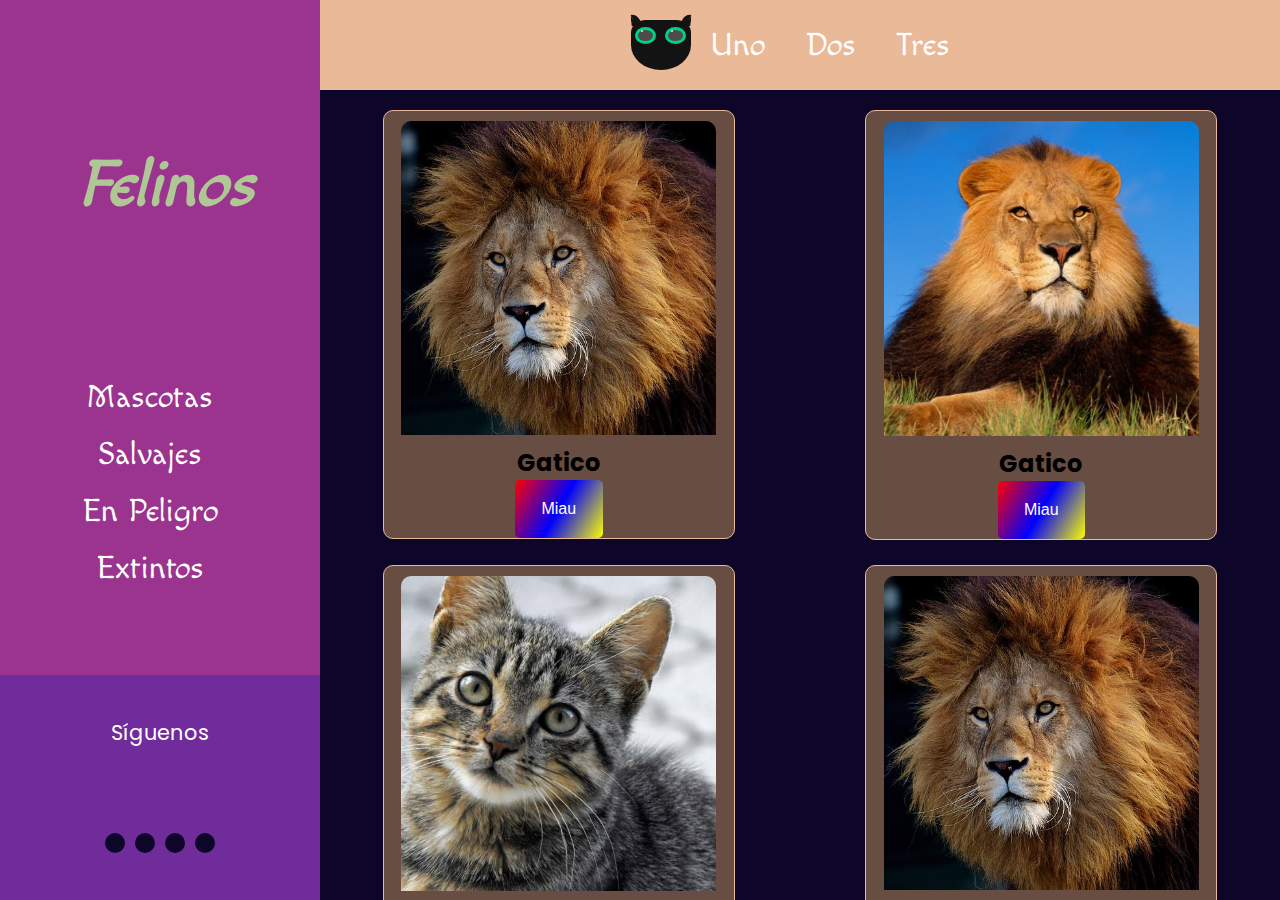
<file: index.html>
<!DOCTYPE html>
<html lang="es">
  <head>
    <meta charset="UTF-8" />
    <meta name="viewport" content="width=device-width, initial-scale=1.0" />
    <link rel="preconnect" href="https://fonts.googleapis.com" />
    <link rel="preconnect" href="https://fonts.gstatic.com" crossorigin />
    <link
      href="https://fonts.googleapis.com/css2?family=Macondo&family=Poppins:wght@300;400;500&display=swap"
      rel="stylesheet"
    />

    <link
      rel="stylesheet"
      href="https://cdnjs.cloudflare.com/ajax/libs/font-awesome/6.5.1/css/all.min.css"
      integrity="sha512-DTOQO9RWCH3ppGqcWaEA1BIZOC6xxalwEsw9c2QQeAIftl+Vegovlnee1c9QX4TctnWMn13TZye+giMm8e2LwA=="
      crossorigin="anonymous"
      referrerpolicy="no-referrer"
    />
    <link rel="stylesheet" href="./assets/css/style.css" />
    <title>Document</title>
  </head>

  <body>
    <div class="grid-content">
      <div class="grid">
        <div class="menu">
          <div class="menu-cont">
            <h1>Felinos</h1>
            <div class="catlog">
            <i class="fa-solid fa-cat fa-xl"></i></div>
            <div id="wrapper"></div>
          </div>

          <div class="navbar">
            <div class="lines">
              <label for="menu-toggle" class="menu-icon">&#9776;</label>
            </div>
            <nav class="nav-list">
              <ul>
                <li><a href="./cat1.html">Mascotas</a></li>
                <li><a href="./cat2.html">Salvajes</a></li>
                <li><a href="./cat3.html">En Peligro</a></li>
                <li><a href="./cat4.html">Extintos</a></li>
              </ul>
            </nav>
          </div>
        </div>

        <div class="aside">
          <section class="cat">
            <div class="cat-head">
              <div class="eyes">
                <div class="eye"></div>
                <div class="eye"></div>
              </div>
            </div>
          </section>
          <div class="secciones">
            <ul>
              <li><a href="">Uno</a></li>
              <li><a href="">Dos</a></li>
              <li><a href="">Tres</a></li>
            </ul>
          </div>
        </div>

        <div class="galeria">
          <div class="item">
            <div class="card">
              <img src="./assets/img/leon.jpg" alt="" />
              <h2>Gatico</h2>

              <button><a href="./cat1.html">Miau</a></button>
            </div>
          </div>
          <div class="item">
            <div class="card">
              <img src="./assets/img/leon1.jpg" alt="" />
              <h2>Gatico</h2>

              <button><a href="./cat1.html">Miau</a></button>
            </div>
          </div>
          <div class="item">
            <div class="card">
              <img src="./assets/img/gato.jpg" alt="" />
              <h2>Gatico</h2>

              <button><a href="./cat1.html">Miau</a></button>
            </div>
          </div>
          <div class="item">
            <div class="card">
              <img src="./assets/img/leon.jpg" alt="" />
              <h2>Gatico</h2>

              <button><a href="./cat1.html">Miau</a></button>
            </div>
          </div>
          <div class="item">
            <div class="card">
              <img src="./assets/img/leon1.jpg" alt="" />
              <h2>Gatico</h2>

              <button><a href="./cat1.html">Miau</a></button>
            </div>
          </div>
          <div class="item">
            <div class="card">
              <img src="./assets/img/Tigre negro.jpg" alt="" />
              <h2>Gatico</h2>

              <button><a href="./cat1.html">Miau</a></button>
            </div>
          </div>
          <div class="item">
            <div class="card">
              <img src="./assets/img/gato.jpg" alt="" />
              <h2>Gatico</h2>

              <button><a href="./cat1.html">Miau</a></button>
            </div>
          </div>
          <div class="item">
            <div class="card">
              <img src="./assets/img/leon1.jpg" alt="" />
              <h2>Gatico</h2>

              <button><a href="./cat1.html">Miau</a></button>
            </div>
          </div>
          <div class="item">
            <div class="card">
              <img src="./assets/img/leon.jpg" alt="" />
              <h2>Gatico</h2>

              <button><a href="./cat1.html">Miau</a></button>
            </div>
          </div>
          <div class="item">
            <div class="card">
              <img src="./assets/img/gato.jpg" alt="" />
              <h2>Gatico</h2>

              <button><a href="./cat1.html">Miau</a></button>
            </div>
          </div>
          <div class="item">
            <div class="card">
              <img src="./assets/img/gato.jpg" alt="" />
              <h2>Gatico</h2>

              <button><a href="./cat1.html">Miau</a></button>
            </div>
          </div>
        </div>

        <div class="footer">
          <p>Síguenos</p>
          <div class="smedia">
            <div class="logos">
              <a href="https://twitter.com"
                ><i
                  class="fa-brands fa-x-twitter fa-xl"
                  style="color: #ffffff"
                ></i
              ></a>
            </div>
            <div class="logos">
              <a href="https://www.instagram.com"
                ><i
                  class="fa-brands fa-instagram fa-xl"
                  style="color: #ffffff"
                ></i
              ></a>
            </div>
            <div class="logos">
              <a href="https://www.facebook.com"
                ><i
                  class="fa-brands fa-facebook fa-xl"
                  style="color: #ffffff"
                ></i
              ></a>
            </div>
            <div class="logos">
              <a href="https://www.twitch.com"
                ><i class="fa-brands fa-twitch fa-xl" style="color: #ffffff"></i
              ></a>
            </div>
          </div>
        </div>
      </div>
    </div>
  </body>
</html>
</file>
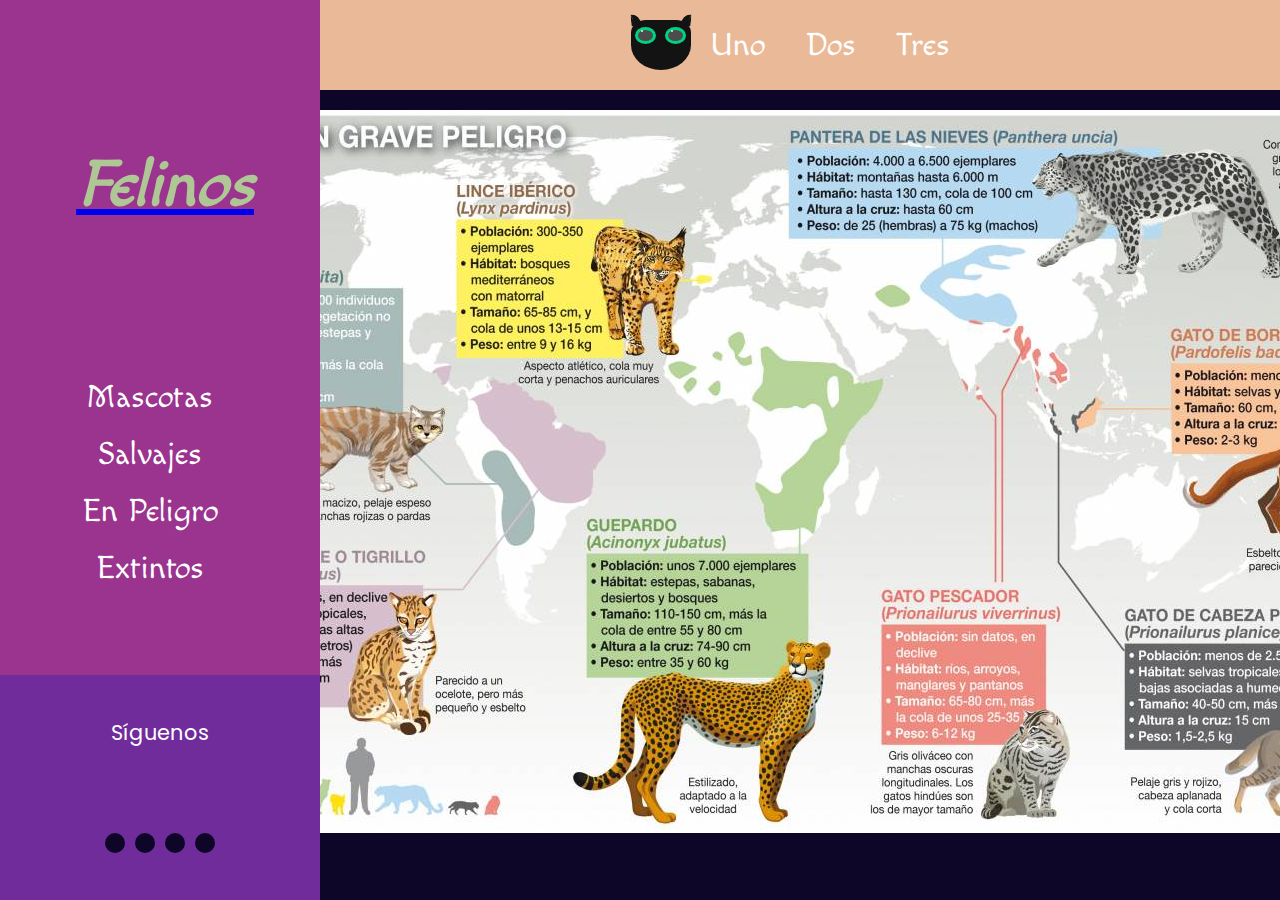
<file: cat3.html>
<!DOCTYPE html>
<html lang="es">
  <head>
    <meta charset="UTF-8" />
    <meta name="viewport" content="width=device-width, initial-scale=1.0" />
    <link rel="preconnect" href="https://fonts.googleapis.com" />
    <link rel="preconnect" href="https://fonts.gstatic.com" crossorigin />
    <link
      href="https://fonts.googleapis.com/css2?family=Macondo&family=Poppins:wght@300;400;500&display=swap"
      rel="stylesheet"
    />

    <link
      rel="stylesheet"
      href="https://cdnjs.cloudflare.com/ajax/libs/font-awesome/6.5.1/css/all.min.css"
      integrity="sha512-DTOQO9RWCH3ppGqcWaEA1BIZOC6xxalwEsw9c2QQeAIftl+Vegovlnee1c9QX4TctnWMn13TZye+giMm8e2LwA=="
      crossorigin="anonymous"
      referrerpolicy="no-referrer"
    />
    <link rel="stylesheet" href="./assets/css/style.css" />
    <title>Document</title>
  </head>

  <body>
    <div class="grid-content">
      <div class="grid">
        <div class="menu">
          <div class="menu-cont">
            <a href="./index.html"><h1>Felinos</h1></a>
            <div class="catlog">
              <i class="fa-solid fa-cat fa-xl"></i>
            </div>
            <div id="wrapper"></div>
          </div>

          <div class="navbar">
            <div class="lines">
              <label for="menu-toggle" class="menu-icon">&#9776;</label>
            </div>
            <nav class="nav-list">
              <ul>
                <li><a href="./cat1.html">Mascotas</a></li>
                <li><a href="./cat2.html">Salvajes</a></li>
                <li><a href="./cat3.html">En Peligro</a></li>
                <li><a href="./cat4.html">Extintos</a></li>
              </ul>
            </nav>
          </div>
        </div>

        <div class="aside">
          <section class="cat">
            <div class="cat-head">
              <div class="eyes">
                <div class="eye"></div>
                <div class="eye"></div>
              </div>
            </div>
          </section>
          <div class="secciones">
            <ul>
              <li><a href="">Uno</a></li>
              <li><a href="">Dos</a></li>
              <li><a href="">Tres</a></li>
            </ul>
          </div>
        </div>

        <div class="galeria">
          <div class="item4">
          <img class="fija" src="./assets/img/habitat-amenaza.jpg" alt="" />
        </div>
        </div>

        <div class="footer">
          <p>Síguenos</p>
          <div class="smedia">
            <div class="logos">
              <a href="https://twitter.com"
                ><i
                  class="fa-brands fa-x-twitter fa-xl"
                  style="color: #ffffff"
                ></i
              ></a>
            </div>
            <div class="logos">
              <a href="https://www.instagram.com"
                ><i
                  class="fa-brands fa-instagram fa-xl"
                  style="color: #ffffff"
                ></i
              ></a>
            </div>
            <div class="logos">
              <a href="https://www.facebook.com"
                ><i
                  class="fa-brands fa-facebook fa-xl"
                  style="color: #ffffff"
                ></i
              ></a>
            </div>
            <div class="logos">
              <a href="https://www.twitch.com"
                ><i class="fa-brands fa-twitch fa-xl" style="color: #ffffff"></i
              ></a>
            </div>
          </div>
        </div>
      </div>
    </div>
  </body>
</html>
</file>
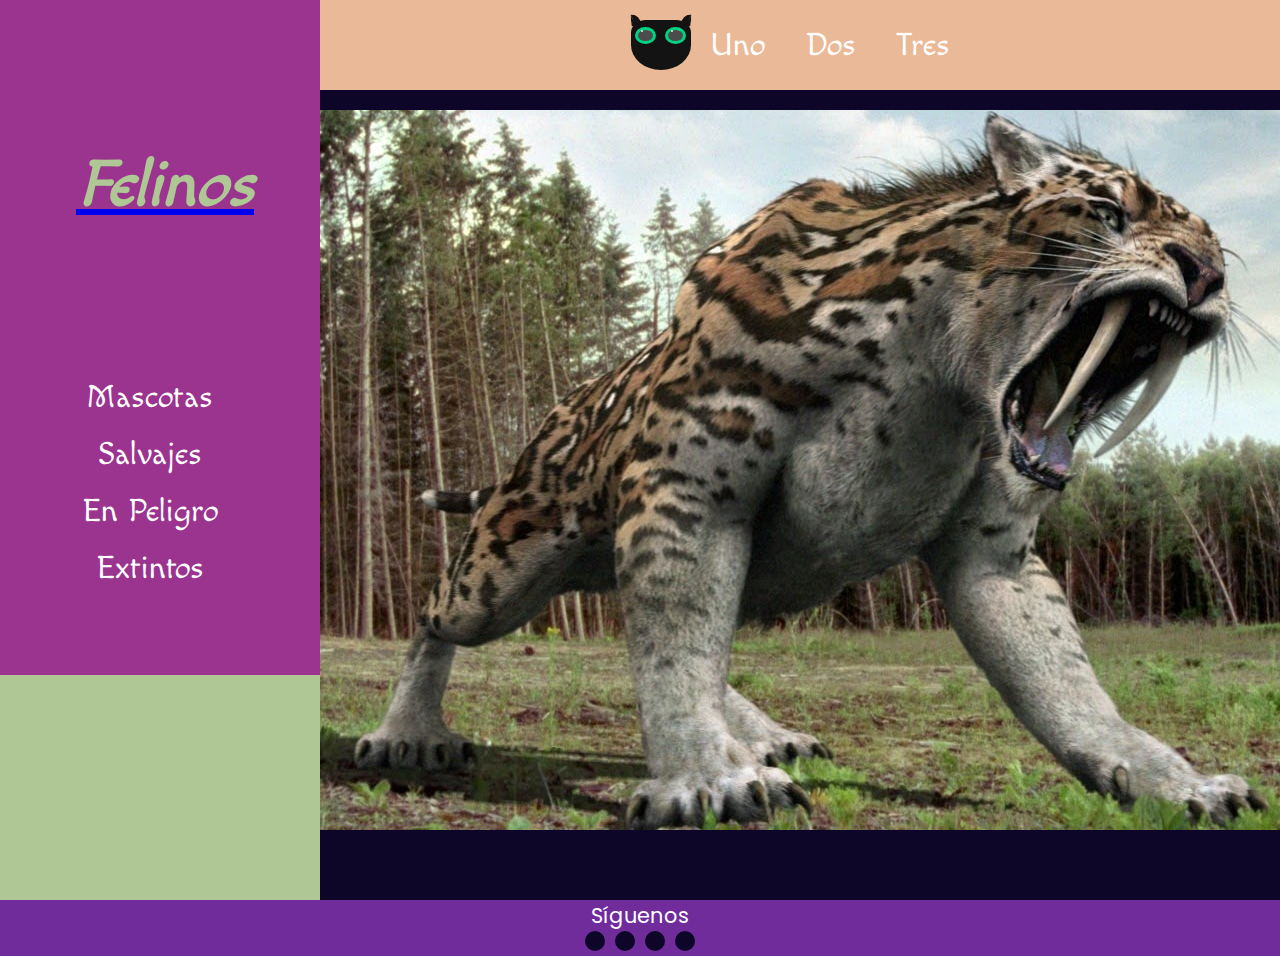
<file: cat4.html>
<!DOCTYPE html>
<html lang="es">
  <head>
    <meta charset="UTF-8" />
    <meta name="viewport" content="width=device-width, initial-scale=1.0" />
    <link rel="preconnect" href="https://fonts.googleapis.com" />
    <link rel="preconnect" href="https://fonts.gstatic.com" crossorigin />
    <link
      href="https://fonts.googleapis.com/css2?family=Macondo&family=Poppins:wght@300;400;500&display=swap"
      rel="stylesheet"
    />

    <link
      rel="stylesheet"
      href="https://cdnjs.cloudflare.com/ajax/libs/font-awesome/6.5.1/css/all.min.css"
      integrity="sha512-DTOQO9RWCH3ppGqcWaEA1BIZOC6xxalwEsw9c2QQeAIftl+Vegovlnee1c9QX4TctnWMn13TZye+giMm8e2LwA=="
      crossorigin="anonymous"
      referrerpolicy="no-referrer"
    />
    <link rel="stylesheet" href="./assets/css/style.css" />
    <title>Document</title>
  </head>

  <body>
    <div class="grid-content">
      <div class="grid">
        <div class="menu">
          <div class="menu-cont">
            <a href="./index.html"><h1>Felinos</h1></a>
            <div class="catlog">
            <i class="fa-solid fa-cat fa-xl"></i></div>
            <div id="wrapper"></div>
          </div>

          <div class="navbar">
            <div class="lines">
              <label for="menu-toggle" class="menu-icon">&#9776;</label>
            </div>
            <nav class="nav-list">
              <ul>
                <li><a href="./cat1.html">Mascotas</a></li>
                <li><a href="./cat2.html">Salvajes</a></li>
                <li><a href="./cat3.html">En Peligro</a></li>
                <li><a href="./cat4.html">Extintos</a></li>
              </ul>
            </nav>
          </div>
        </div>

        <div class="aside">
          <section class="cat">
            <div class="cat-head">
              <div class="eyes">
                <div class="eye"></div>
                <div class="eye"></div>
              </div>
            </div>
          </section>
          <div class="secciones">
            <ul>
              <li><a href="">Uno</a></li>
              <li><a href="">Dos</a></li>
              <li><a href="">Tres</a></li>
            </ul>
          </div>
        </div>

        <div class="galeria">
          <div class="item4">
            
              <img class="fija" src="./assets/img/animales-prehistoricos-extintos.jpg" alt="" />
              
           
          </div>
         
          </div>
        </div>

        <div class="footer">
          <p>Síguenos</p>
          <div class="smedia">
            <div class="logos">
              <a href="https://twitter.com"
                ><i
                  class="fa-brands fa-x-twitter fa-xl"
                  style="color: #ffffff"
                ></i
              ></a>
            </div>
            <div class="logos">
              <a href="https://www.instagram.com"
                ><i
                  class="fa-brands fa-instagram fa-xl"
                  style="color: #ffffff"
                ></i
              ></a>
            </div>
            <div class="logos">
              <a href="https://www.facebook.com"
                ><i
                  class="fa-brands fa-facebook fa-xl"
                  style="color: #ffffff"
                ></i
              ></a>
            </div>
            <div class="logos">
              <a href="https://www.twitch.com"
                ><i class="fa-brands fa-twitch fa-xl" style="color: #ffffff"></i
              ></a>
            </div>
          </div>
        </div>
      </div>
    </div>
  </body>
</html>
</file>
<file: assets/css/style.css>
* { 
  padding: 0;
  margin: 0;
}

:root {
  --color1: #712c9c;
  --color2: #0d0628;
  --color3: #9a348e;
  --color4: #eaba98;
  --color5: #684d43;
  --color6: #f07167;
  --color7: #8da9c4;
  --color8: #aec795;
}

html,
body {
  margin: 0;
  padding: 0;
  height:100vh;
  width: 100%;
  background-color: var(--color8);
  font-family: "Macondo", cursive;
  font-family: "Poppins", sans-serif;
  box-sizing: inherit;
}

.grid-content {
  height: 100%;
  width: 100%;
  box-sizing:border-box;
}

.grid {
  display: grid;
  box-sizing: border-box;
  grid-template-areas:
    "menu menu"
    "aside aside"
    "galeria galeria"
    "footer footer";
  grid-template-rows: 15% 10% 65% 10%;
  grid-template-columns: 1fr;
  height: 100vh;
  width: 100%;
}

.menu {
  grid-area: menu;
  background-color: var(--color3);
  width: 100%;
  display: flex;
  flex-direction: row;
  justify-content: space-around;
  align-items: center;
  color: var(--color4);
}

.menu-cont {
  display: flex;
  flex-direction: row;
  align-items: center;
  justify-content: center;
  gap: 20px;
  margin-left: 10px;
}
h1 {
  font-family: "Macondo", cursive;
  font-weight: 900;
  font-size: 4rem;
  font-style: oblique;
  color: #aec795;
}

.fa-solid {
  display: flex;
  align-items: center;
  justify-content: center;
  margin-left: 10px;
  padding-right: 10px;
  color: var(--color6);
  margin: 20px;
  font-size: 4em;
  
}

.navbar {
  background-color: var(--color3);
  color: white;
  display: flex;
  justify-content: space-between;
  align-items: center;
  padding: 10px 20px;
  margin-right: 20px;
}

.menu-icon {
  font-size: 2.5rem;
  cursor: pointer;
}

.nav-list {
  display: flex;
  display: none;
  background-color: var(--color3);
}

.nav-list ul {
  list-style: none;
  display: flex;
  flex-direction: column;
  font-family: "Macondo", cursive;
  font-size: 2em;
}

.nav-list li {
  margin-right: 0;
  padding: 10px;
  text-align: center;
}

.nav-list a {
  text-decoration: none;
  color: white;
}

.aside {
  grid-area: aside;
  background-color: var(--color4);
  display: flex;
  align-items: center;
  justify-content: center;
}

.secciones {
  display: flex;
  background-color: var(--color4);
}

.secciones ul {
  list-style: none;
  display: flex;
  flex-direction: row;
  font-family: "Macondo", cursive;
  font-size: 2em;
}

.secciones li {
  margin-right: 0;
  padding: 20px;
  text-align: center;
}

.secciones a {
  text-decoration: none;
  color: white;
}

.galeria {
    grid-area:galeria;
    width:100%;
  display: flex;
  flex-wrap: wrap;
  background-color: var(--color2);
  justify-content: space-around;
  align-items: flex-start;
  overflow-y: scroll;
  gap:5px;
}
.item {
    width: calc(100%/6);
  display: flex;
  flex-direction: column;
  align-items: center;
  background-color: var(--color5);
  border: 1px solid var(--color4);
  margin-top:20px;
  min-width:350px;
  border-radius:10px;
  

}

.item4{
  display:flex;
  align-items: center;
  justify-content: center;
  margin:20px;
  width:90%;
}



.card {
  display: flex;
  flex-direction: column;
  justify-content: space-between;
  align-items: center;
  width: 100%;

}
.card > img {
  display: flex;
  align-items: center;
  justify-content: center;
  margin: 10px;
  width:90%;
  border-radius: 10px 10px 0 0 ;

}

button {
  display: flex;
  border:0;
   border-radius: 5px;
  color:white;
  background-image: repeating-linear-gradient(120deg,red,blue,yellow);
  font-size: 16px;
  padding:4px;
  cursor: pointer;
  transition: 0.4s;
  width:25%;
  justify-content: center;
  padding:10px;

}
button > a{
  padding:10px 16px;
  border-radius: 4px;
  transition: .3s;
  color: white;
  text-decoration: none;
  
 
}


.footer {
  grid-area: footer;
  background-color: var(--color1);
  display: flex;
  flex-direction: column;
  justify-content: space-around;
  align-items: center;
  color: white;
  font-family: "Poppins", sans-serif;
  font-size:1.3rem;
}

.smedia {
  display: flex;
  width:90%;
  flex-direction: row;
  justify-content: center;
  gap:10px;
  
}
.logos {
  background-color: var(--color2);
  font-size:1em;
  padding:10px;
  margin-bottom:5px;
  border-radius:50%;
 }

@media (min-width: 576px) {
  .grid {
    display: grid;
    grid-template-areas:
      "menu menu menu "
      "aside galeria galeria "
      "footer footer footer ";
    grid-template-rows: 15% 70% 15%;
    grid-template-columns: 2fr 6fr;
    height: 100vh;
    width: 100%;
  }

  .aside {
    flex-direction: column;
  }

  .navbar {
    color: white;
    display: flex;
  }

  .lines {
    display: none;
  }

  .nav-list {
    display: flex;
  }

  .nav-list ul {
    list-style: none;
    display: flex;
    flex-direction: row;
  }
  .secciones > ul {
    flex-direction: column;
    background-color: var(--color4);
  }

  .nav-list li {
    margin-right: 0;
    padding: 10px;
    text-align: center;
  }

  .nav-list a {
    text-decoration: none;
    color: white;
  }
}

.fija.no-hover:hover{
  filter:grayscale(100%)invert(100%);
}

.logos {
   font-size:1.5em;
  
 }




.catlog:hover {
  transform: translateX(70px);
}
.catlog:hover::after {
  content: "MIAUUU"; 
  display: block;
  position: absolute;
  
}
/*
@keyframes regreso {
  to {
    transform: translateX(0);
  }
}*/

.logos {
 
    transition: transform 0.8s ease-in-out;
}

.logos:hover {
  transform: rotate(360deg);
}
.logos:hover::after {
  transform: rotate(0deg);
}
/*
@keyframes entizq {
  from {
    transform:translateX(-200%);
      }
  to {
    translate: translateX(0);
    animation-delay: 2s;
  }
}*/

@media (min-width: 992px) {
  .grid {
    display: grid;
    grid-template-areas:
      "menu aside aside"
      "menu galeria galeria"
      "footer galeria galeria";
    grid-template-rows: 10% 65% 25%;
    grid-template-columns: 2fr 6fr;
    height: 100vh;
    width: 100%;
  }

  .menu {
    flex-direction: column;
  }
  .nav-list ul {
    flex-direction: column;
  }

  .secciones > ul {
    flex-direction: row;
  }

  .aside {
    flex-direction: row;
  }

  .menu-cont {
    flex-direction: column-reverse;
    justify-content: space-between;
  }

  .logos {
    font-size:2em;
   
  }

 .card > img:hover {
  filter:grayscale(100%)invert(100%);
 }
 .nav-list > ul >li:hover {
  transform: scale(1.5);
}
.fa-solid fa-cat fa-xl:hover{
  transform:rotateY(20deg'angle')

}
}

button:active{
  transform: scale(1.4); 
  background-image: repeating-linear-gradient(120deg,yellow,red,blue);
                                                                                    
}

.card > img:hover{
  transform:translate(3%, -5%);
  border: 2px solid #333; /* Bordes para visualizar mejor la imagen */
  box-shadow: 0 0 18px rgba(0, 0, 0, 0.8);
}



.cat-head {
  width: 60px;
  height: 50px;
  background-color: #131313;
  border-radius: 50% 50% 100% 100%;
  position: relative; }
  .cat-head::before, .cat-head::after {
    width: 6px;
    height: 2px;
    content: '';
    background-color: inherit;
    border-radius: 5% 100% 0 0;
    border-top: 10px solid #131313;
    border-left: 4px solid #141414;
    position: absolute;
    -webkit-transform: rotate(-5deg);
            transform: rotate(-5deg);
    top: -6px;
    left: 0px;
    z-index: 2; }
  .cat-head::after {
    left: auto;
    right: 0px;
    -webkit-transform: scaleX(-1) rotate(-5deg);
            transform: scaleX(-1) rotate(-5deg);
    -webkit-animation: wiggle 3s ease-in infinite;
            animation: wiggle 3s ease-in infinite; }
  .cat-head .eyes {
    height: 30px;
    display: -webkit-box;
    display: -ms-flexbox;
    display: flex;
    -ms-flex-pack: distribute;
        justify-content: space-around;
    -webkit-box-align: center;
        -ms-flex-align: center;
            align-items: center; }
    .cat-head .eyes .eye {
      width: 15px;
      height: 11px;
      background-color: #4C4C4C;
      border-radius: 50%;
      -webkit-box-shadow: 0 0 0 3px #00D382;
              box-shadow: 0 0 0 3px #00D382;
      z-index: 5;
      position: relative;
      -webkit-animation: blink 3s ease-out infinite;
              animation: blink 3s ease-out infinite; }
      .cat-head .eyes .eye::after {
        content: '';
        width: 2px;
        height: 2px;
        background-color: #FFDFDF;
        border-radius: 50%;
        position: absolute;
        top: 0px;
        left: 3px; }
      .cat-head .eyes .eye:last-child {
        -webkit-transform: scaleX(-1);
                transform: scaleX(-1); }
        .cat-head .eyes .eye:last-child::after {
          left: auto;
          right: 3px; }


@-webkit-keyframes blink {
  78%, 82%, 86%, 90% {
    opacity: 1; }
  80%, 88% {
    opacity: 0; } }

@keyframes blink {
  78%, 82%, 86%, 90% {
    opacity: 1; }
  80%, 88% {
    opacity: 0; } }


ul {
  list-style-type: none; }
</file>
